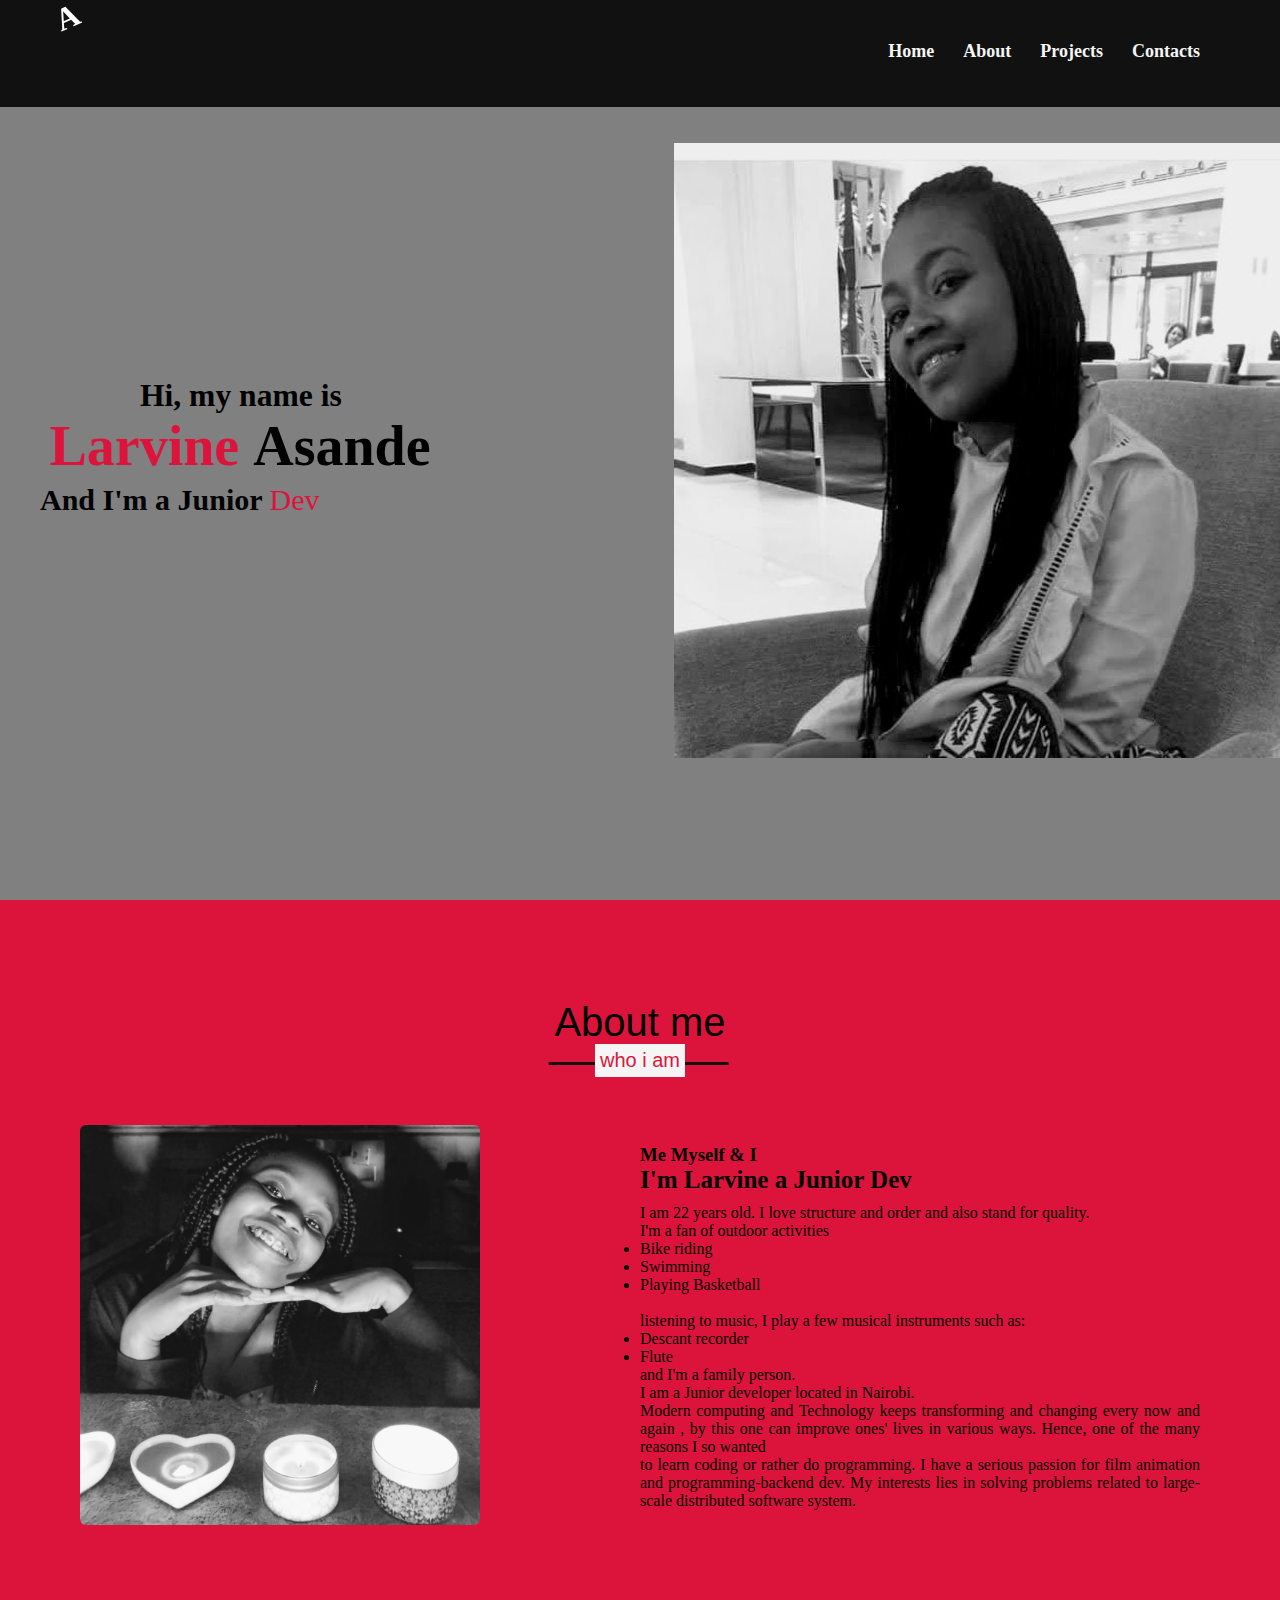
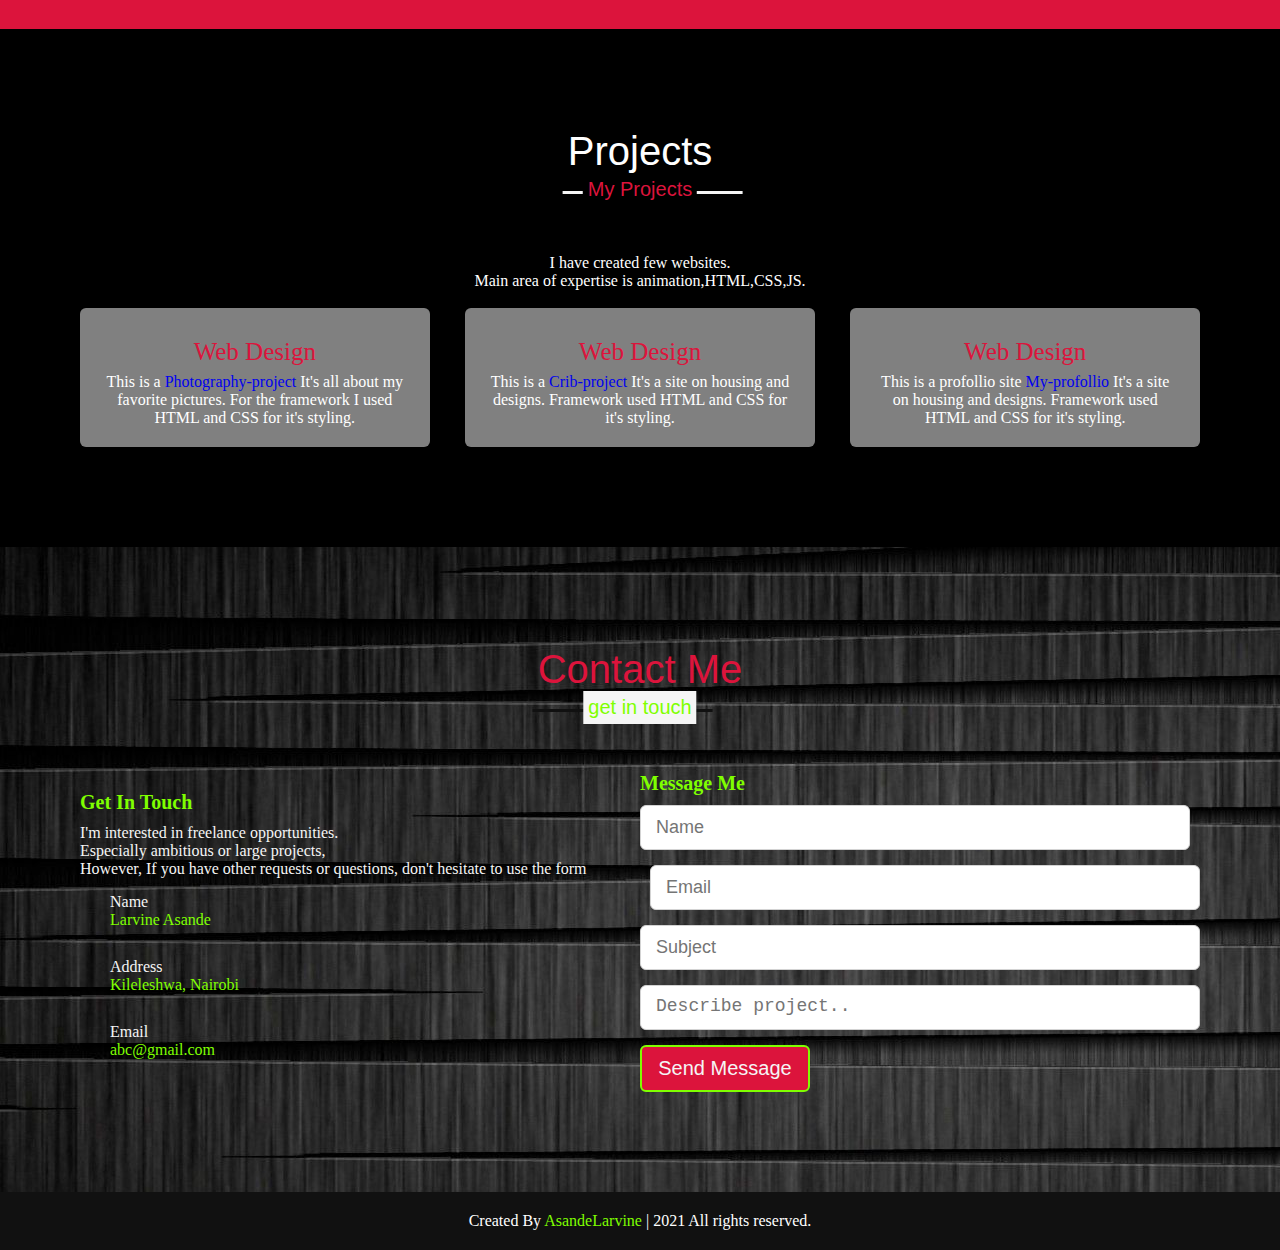
<file: index.html>
<!DOCTYPE html>
<html lang="en">
<head>
    <meta charset="UTF-8">
    <meta http-equiv="X-UA-Compatible" content="IE=edge">
    <meta name="viewport" content="width=device-width, initial-scale=1.0">
    <title>My Portfolio</title>
    <link rel="stylesheet" href="index.css">
</head>
<body>
    <nav class="navbar">
        <div class="max-width">
            <div class="l" id="l1">M</div>
            <div class="l" id="l2">A</div>
            <ul class="menu">
                <li><a href="#home">Home</a></li>
                <li><a href="#about">About</a></li>
                <li><a href="#projects">Projects</a></li>
                <li><a href="#contacts">Contacts</a></li>
            </ul>
            
        </div>
    </nav>
    <!--home-->
    <section class="home" id="home">
        <div class="max-width">
            <div class="home-content" >
                <div class="text1"> <h3>Hi, my name is</h3> </div>
                <div class="text2"> <h1> <span>Larvine  </span> Asande</h1> </div>
                <div class="text3"> <h4>And I'm a Junior <span>Dev</span></h4> </div>
            </div>

        </div>
    </section>
    <!--about-->
    <section class="about" id="about">
        <div class="max-width">
            <h2 class="title">About me</h2>
            <div class="about-content">
                <div class="column left">
                    <img src="./images/prt3.jpg" alt="">
                </div>
                <div class="column right">
                    <h3 class="title1">Me Myself & I</h3>
                    <div class="text">I'm Larvine a <span>Junior Dev</span></div>
                    
                    <p> I am 22 years old.
                        I love structure and order and also stand for quality. 
                        <br>
                        I'm a fan of outdoor activities 
                            <ul>
                              <li>Bike riding</li>
                              <li>Swimming</li>
                              <li>Playing Basketball</li>
                           </ul> <br>
                        listening to music, I play a few musical instruments such as: <br>
                             <ul>
                              <li>Descant recorder</li>
                              <li>Flute</li>
                            </ul>
                        
                        and I'm a family person.
                        <br>
                        I am a Junior developer located in Nairobi.
                        <br>
                        Modern computing and Technology keeps transforming and changing every now and again ,
                        by this one can improve ones' lives in various ways. Hence, one of the many reasons I so wanted <br>
                        to learn coding or rather do programming. 
                        I have a serious passion for film animation and programming-backend dev.
                        My interests lies in solving problems related to large-scale distributed software system.
                    </p>
                        
                    
                </div>
                
            </div>

        </div>
    </section>
     <!--projects-->
     <section class="projects" id="projects">
        <div class="max-width">
            <h2 class="title">Projects</h2>
            <p class="pa">I have created few websites. <br>
                Main area of expertise is animation,HTML,CSS,JS.
            </p> <br>
            <div class="prjt-content">
                <div class="card">
                    <div class="box">
                        
                            <div class="text">Web Design</div>
        
                            <p>
                               This is a <a href="https://asandelarvine.github.io/photographyPj/"> Photography-project</a>
                               It's all about my favorite pictures.
                               For the framework I used HTML and CSS for it's styling.
                            
                            </p>
                        
                    </div>
                </div>
                <div class="card">
                    <div class="box">
                        
                            <div class="text">Web Design</div>
                            <p>This is a <a href="https://asandelarvine.github.io/crib/">Crib-project</a>
                                It's a site on housing and designs.
                                Framework used HTML and CSS for it's styling.
                            
                            </p>
                        </i>
                    </div>
                </div>
                <div class="card">
                    <div class="box">
                        
                            <div class="text">Web Design</div>
                            <p>This is a profollio site <a href="https://asandelarvine.github.io/myportfollio/">My-profollio</a> 
                                It's a site on housing and designs.
                                Framework used HTML and CSS for it's styling.
                            </p>
                        
                    </div>
                </div>
                
            </div>

        </div>
    </section>
    <!--contact-->
    <section class="contact" id="contact">
        <div class="max-width">
            <h2 class="title">Contact Me</h2>
            <div class="contact-content">
                <div class="column left">
                    <div class="text">Get In Touch</div>
                    <p>I'm interested in freelance opportunities. <br>
                        Especially ambitious or large projects, <br>
                        However, If you have other requests or questions, don't hesitate to use the form
                    </p>
                    <div class="row">
                        <div class="info">
                            <div class="head" >Name</div>
                            <div class="sub-title">Larvine Asande</div>
                        </div>
                    </div>
                    <div class="row">
                        <div class="info">
                            <div class="head">Address</div>
                            <div class="sub-title">Kileleshwa, Nairobi</div>
                        </div>
                    </div>
                    <div class="row">
                        <div class="info">
                            <div class="head">Email</div>
                            <div class="sub-title">abc@gmail.com</div>
                        </div>
                    </div>

                    
                </div>
                <div class="column right">
                    <div class="text">Message Me</div>
                    <form action="#">
                        <div class="fields">
                            <div class="field name">
                                <input type="text" placeholder="Name" required>
                            </div>
                            <div class="field email">
                                <input type="email" placeholder="Email" required>
                            </div>
                             <div class="field">
                                 <input type="text" placeholder="Subject" required>
                             </div>
                             <div class="field textarea">
                                 <textarea  cols="30" rows="10" placeholder="Describe project.."required></textarea>
                             </div>
                             <div class="button">
                                 <button type="submit">Send Message</button>
                             </div>
                        </div>

                    </form>
                </div>
               
                
            </div>

        </div>
    </section>
    <!--footer-->
    <footer>
        <span>
            Created By <a href="#">AsandeLarvine</a> | <span class="copyrite">2021 All rights reserved.</span>
        </span>
    </footer>

</body>
</html>
</file>
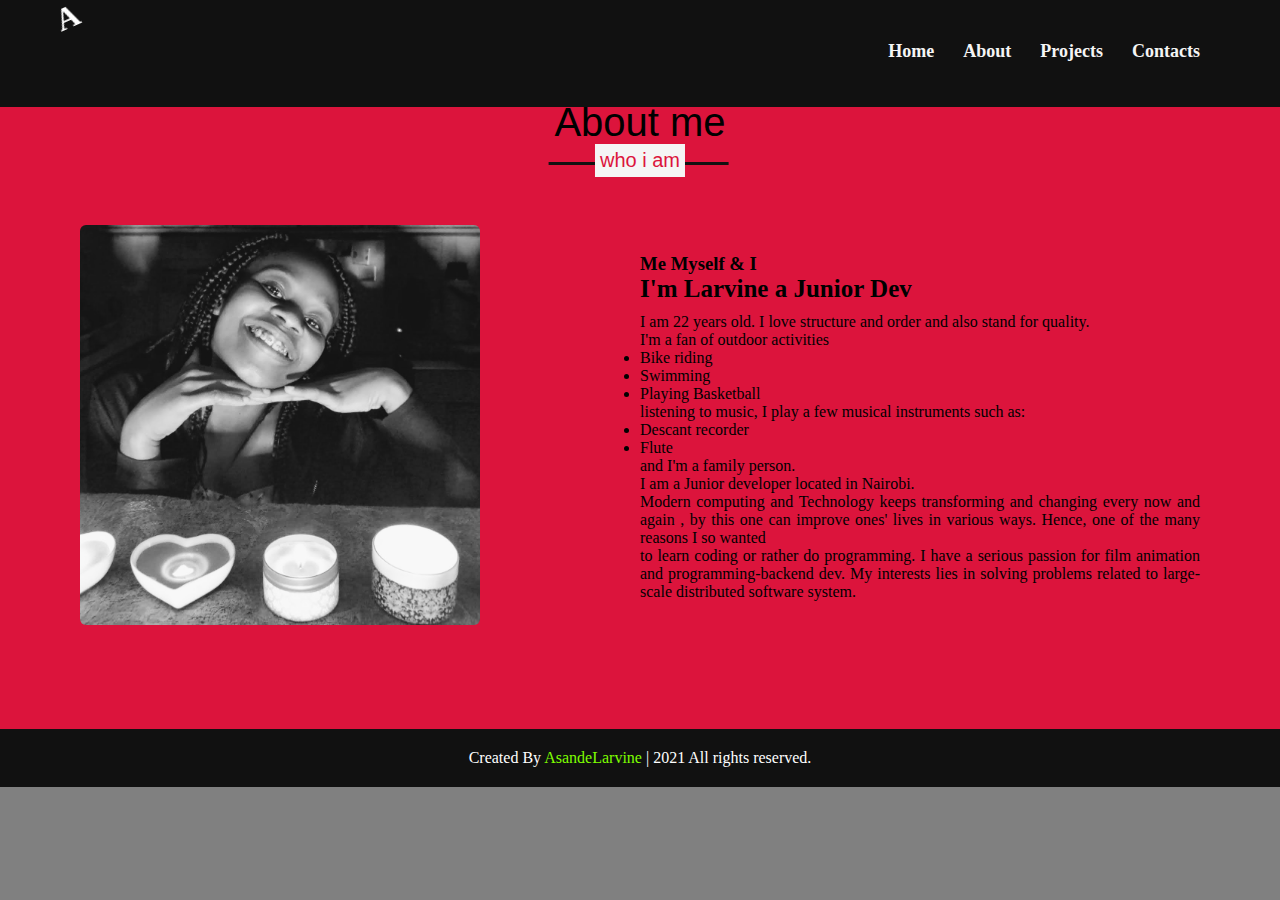
<file: about.html>
<!DOCTYPE html>
<html lang="en">
<head>
    <meta charset="UTF-8">
    <meta http-equiv="X-UA-Compatible" content="IE=edge">
    <meta name="viewport" content="width=device-width, initial-scale=1.0">
    <title>Me Myself & I</title>
    <link rel="stylesheet" href="index.css">
</head>
<body>
    <nav class="navbar">
        <div class="max-width">
            <div class="l" id="l1">M</div>
            <div class="l" id="l2">A</div>
            <ul class="menu">
                <li><a href="#home">Home</a></li>
                <li><a href="#about">About</a></li>
                <li><a href="#projects">Projects</a></li>
                <li><a href="#contacts">Contacts</a></li>
            </ul>
            
        </div>
    </nav>
    <section class="about" id="about">
        <div class="max-width">
            <h2 class="title">About me</h2>
            <div class="about-content">
                <div class="column left">
                    <img src="./images/prt3.jpg" alt="">
                </div>
                <div class="column right">
                    <h3 class="title1">Me Myself & I</h3>
                    <div class="text">I'm Larvine a <span>Junior Dev</span></div>
                    
                    <p> I am 22 years old.
                        I love structure and order and also stand for quality. 
                        <br>
                        I'm a fan of outdoor activities 
                            <ul>
                              <li>Bike riding</li>
                              <li>Swimming</li>
                              <li>Playing Basketball</li>
                            </ul>
                            listening to music, I play a few musical instruments such as: <br>
                               <ul>
                                  <li>Descant recorder</li>
                                  <li>Flute</li>
                                </ul>
                        
                        and I'm a family person.
                        <br>
                        I am a Junior developer located in Nairobi.
                        <br>
                        Modern computing and Technology keeps transforming and changing every now and again ,
                        by this one can improve ones' lives in various ways. Hence, one of the many reasons I so wanted <br>
                        to learn coding or rather do programming. 
                        I have a serious passion for film animation and programming-backend dev.
                        My interests lies in solving problems related to large-scale distributed software system.
                    </p>
                        
                    
                </div>
                
            </div>

        </div>
    </section>
     <footer>
        <span>
            Created By <a href="#">AsandeLarvine</a> | <span class="copyrite">2021 All rights reserved.</span>
        </span>
    </footer>

</body>
</html>
</file>
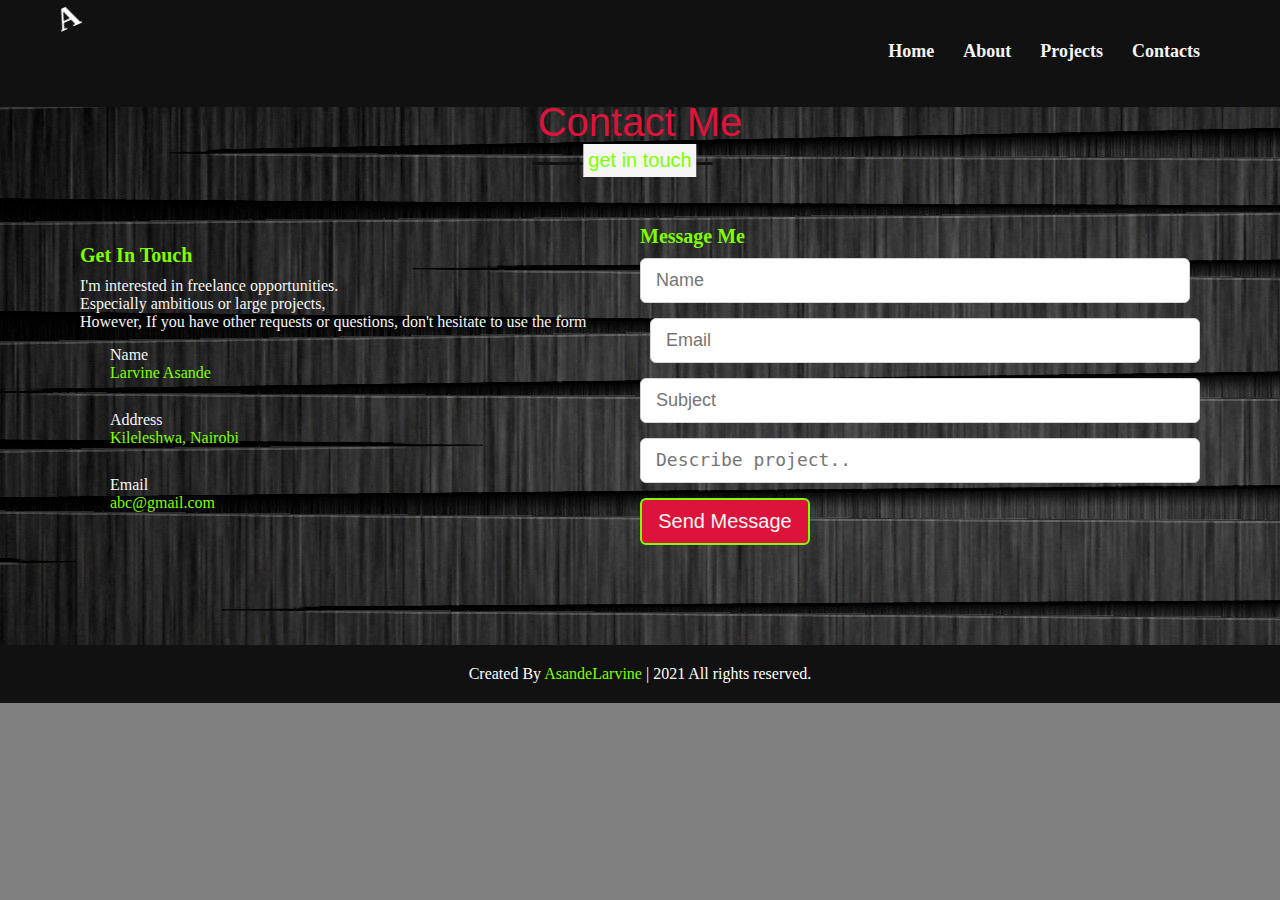
<file: contacts.html>
<!DOCTYPE html>
<html lang="en">
<head>
    <meta charset="UTF-8">
    <meta http-equiv="X-UA-Compatible" content="IE=edge">
    <meta name="viewport" content="width=device-width, initial-scale=1.0">
    <title>Contacts</title>
    <link rel="stylesheet" href="index.css">
</head>
<body>
    <nav class="navbar">
        <div class="max-width">
            <div class="l" id="l1">M</div>
            <div class="l" id="l2">A</div>
            <ul class="menu">
                <li><a href="#home">Home</a></li>
                <li><a href="#about">About</a></li>
                <li><a href="#projects">Projects</a></li>
                <li><a href="#contacts">Contacts</a></li>
            </ul>
            
        </div>
    </nav>

    <section class="contact" id="contact">
        <div class="max-width">
            <h2 class="title">Contact Me</h2>
            <div class="contact-content">
                <div class="column left">
                    <div class="text">Get In Touch</div>
                    <p>I'm interested in freelance opportunities. <br>
                        Especially ambitious or large projects, <br>
                        However, If you have other requests or questions, don't hesitate to use the form
                    </p>
                    <div class="row">
                        <div class="info">
                            <div class="head" >Name</div>
                            <div class="sub-title">Larvine Asande</div>
                        </div>
                    </div>
                    <div class="row">
                        <div class="info">
                            <div class="head">Address</div>
                            <div class="sub-title">Kileleshwa, Nairobi</div>
                        </div>
                    </div>
                    <div class="row">
                        <div class="info">
                            <div class="head">Email</div>
                            <div class="sub-title">abc@gmail.com</div>
                        </div>
                    </div>

                    
                </div>
                <div class="column right">
                    <div class="text">Message Me</div>
                    <form action="#">
                        <div class="fields">
                            <div class="field name">
                                <input type="text" placeholder="Name" required>
                            </div>
                            <div class="field email">
                                <input type="email" placeholder="Email" required>
                            </div>
                             <div class="field">
                                 <input type="text" placeholder="Subject" required>
                             </div>
                             <div class="field textarea">
                                 <textarea  cols="30" rows="10" placeholder="Describe project.."required></textarea>
                             </div>
                             <div class="button">
                                 <button type="submit">Send Message</button>
                             </div>
                        </div>

                    </form>
                </div>
               
                
            </div>

        </div>
    </section>


    <!--footer-->
    <footer>
        <span>
            Created By <a href="#">AsandeLarvine</a> | <span class="copyrite">2021 All rights reserved.</span>
        </span>
    </footer>

</body>
</html>
</file>
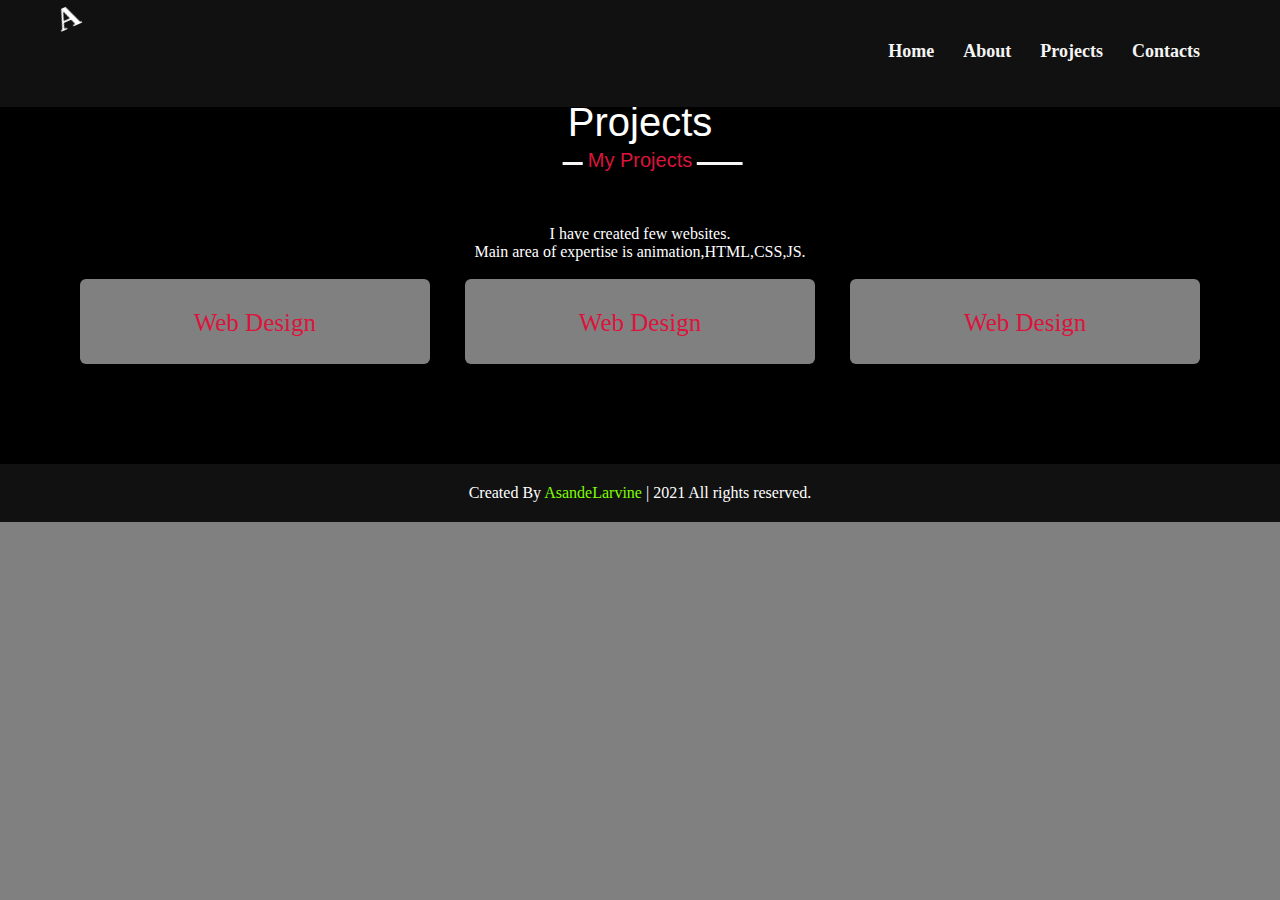
<file: projects.html>
<!DOCTYPE html>
<html lang="en">
<head>
    <meta charset="UTF-8">
    <meta http-equiv="X-UA-Compatible" content="IE=edge">
    <meta name="viewport" content="width=device-width, initial-scale=1.0">
    <title>Projects</title>
    <link rel="stylesheet" href="index.css">
</head>
<body>
    <nav class="navbar">
        <div class="max-width">
            <div class="l" id="l1">M</div>
            <div class="l" id="l2">A</div>
            <ul class="menu">
                <li><a href="#home">Home</a></li>
                <li><a href="#about">About</a></li>
                <li><a href="#projects">Projects</a></li>
                <li><a href="#contacts">Contacts</a></li>
            </ul>
            
        </div>
    </nav>

    <section class="projects" id="projects">
        <div class="max-width">
            <h2 class="title">Projects</h2>
            <p class="pa">I have created few websites. <br>
                Main area of expertise is animation,HTML,CSS,JS.
            </p> <br>
            <div class="prjt-content">
                <div class="card">
                    <div class="box">
                        
                            <div class="text">Web Design</div>
                            <p></p>
                        </i>
                    </div>
                </div>
                <div class="card">
                    <div class="box">
                        
                            <div class="text">Web Design</div>
                            <p></p>
                        </i>
                    </div>
                </div>
                <div class="card">
                    <div class="box">
                        
                            <div class="text">Web Design</div>
                            <p></p>
                        </i>
                    </div>
                </div>
                
            </div>

        </div>
    </section>

    <footer>
        <span>
            Created By <a href="#">AsandeLarvine</a> | <span class="copyrite">2021 All rights reserved.</span>
        </span>
    </footer>

</body>
</html>
</file>
<file: index.css>
*{
    margin: 0;
    padding: 0;
    box-sizing: border-box;
    text-decoration: none;
}
body{
    background-color: gray;
}
#l1{
    position: relative;
    left: -145px;
    display: inline-block;
    transform: rotate(336deg);
    top: -1px;
    font-size: 40px;
    font-weight: bolder;
    font-stretch: ultra-expanded;
    color: chartreuse;
    font-family: 'Roboto','sans-serif';
    float: left;
}
#l2{
    position: absolute;
    left: 56px;
    display: inline-block;
    transform: rotate(336deg);
    top: -1px;
    font-size: 32px;
    font-weight: bolder;
    font-stretch: ultra-expanded;
    color: white; 
    font-family: 'Roboto','sans-serif';
    float: left;
}

/*nav styling*/
.navbar{
    background: #111;
    width: 100%;
    z-index: 999;
    position: fixed;
    font-family: 'Ubuntu' , 'san-serif';
    padding: 30px 0px;
    transition: color 0.3s ease;
    
}
.navbar .menu li a:hover{
    color:chartreuse ;
}

.navbar .menu li a{
    color: whitesmoke;
    font-size: 18px;
    margin-left: 25px;
    font-weight: 600;
    float: right;

}
.navbar .menu li{
    list-style: none;
    display: inline-block;
    
}
html{
    scroll-behavior: smooth;
}
.max-width{
    max-width: 1300px;
    padding: 0 80px;
    margin: auto;
}
.navbar .max-width{
    display: flex;
    align-items: center;
    justify-content: space-between;
}
/*home section area*/
.home{
    display: flex;
    background: url("./images/image3.jpg") no-repeat right;
    height: 100vh;
    color: black;
    min-height: 500px;
    font-family: 'Ubuntu' , 'san-serif';
    

}
.home .max-width{
    margin: auto 0 auto 40;
}
.home .max-width .home-content{
    text-align: left;
}
.home .home-content .text1{
    font-size: 27px;
    margin-left: -500px;
    

}
.home .home-content .text2{
    font-size: 28px;
    font-weight: 600;
    margin-left: -800px;
    text-align: center;

}
.home .home-content .text3{
    font-size: 30px;
    margin: 5px 0 ;
    margin-left: -600px;
    

}
.home .home-content .text3 span{
    color:crimson;
    font-weight: 500;
}
.home .home-content .text2 span{
    color: crimson;
    font-weight: 600;
}


/*all similar content styling*/

section{
    padding: 100px 0;
}
.about .projects .contact .footer{
    font-family: 'poppins',sans-serif;
}
.about .about-content,
.projects .prjt-content,
.contact .contact-content{
    display: flex;
    align-items: center;
    justify-content: space-between;
    flex-wrap: wrap;
}

section .title{
    position: relative;
    text-align:center;
    font-size: 40px;
    font-weight: 500;
    margin-bottom: 60px;
    padding-bottom: 20px;
    font-family: 'Ubuntu',sans-serif;
}
section .title::before{
    content: "";
    position: absolute;
    width: 180px;
    height: 3px;
    background: #111;
    bottom: 0px;
    transform:translateX(-3%) ;
}
section .title::after{
    
    position: absolute;
    bottom: -12px;
    left: 50%;
    font-size: 20px;
    color: crimson;
    padding: 5px;
    background: whitesmoke;
    transform:translateX(-50%) ;

}
/*about section*/
.about{
    background: crimson;
}
.about .title::after{
    content: "who i am";

}

.about .about-content .left{
    width: 45%;
}
.about .about-content .left img{
    height: 400px;
    width: 400px;
    object-fit: cover;
    border-radius: 6px;
}
.about .about-content .right{
    width: 55%;
}
.about .about-content .right .text{
    font-size: 25px;
    font-weight: 600;
    margin-bottom: 10px;
}
.about .about-content .right .text .span{
    color: crimson;
}
.about .about-content .right p{
    text-align: justify;
}
.about .about-content .right {
    text-align: justify;
}
.about .about-content .column{
    width: 50%;
}
/*projects*/
.projects{
    background: black;
    color:white;
}
.pa{
    text-align: center;
}
.projects .title::before{
    background: whitesmoke;

}
.projects .title::after{
    content: "My Projects";
    background: black;

}
.projects .prjt-content .card{
    width: calc(33% - 20px);
    text-align: center;
    border-radius: 6px;
    padding: 20px 25px;
    background: grey;
    cursor: pointer;
    transition: all 0.3 ease;
}
.projects .prjt-content .card .text{
    font-size: 25px;
    color: crimson; 
    font-weight: 500;
    margin: 10px 0 7px 0;

}
.projects .prjt-content .card .box{
    transition: all 0.3s ease;
}
.projects .prjt-content .card:hover .box{
    transform: scale(1.05);
    color: crimson;
}
.projects .prjt-content .card:hover{
    background: whitesmoke;
}

/*contact*/
.contact{
    background: url(./images/background.jpg);
    color: crimson;
}

.contact .title::after{
    content: "get in touch";
    color: chartreuse;
}

.contact .contact-content .column{
    width: 50%;
}
.contact .contact-content .text{
    font-size: 20px;
    font-weight: 600;
    margin-bottom: 10px;
    color: chartreuse;
}
.contact .contact-content p{
    color: whitesmoke;
}
.contact .contact-content .left p{
    text-align: justify;

}
.contact .contact-content .row{
    display: flex;
    height: 65px;
    align-items: center;

}
.contact .contact-content .row .info{
    margin-left: 30px;
    
}
.contact .contact-content .info .head{
    font-weight: 500;
    color: whitesmoke;
}
.contact .contact-content .info .sub-title{
    color: chartreuse;
}
.contact .right form .fields{
    display: flexbox;
}
.contact .right .form,
.contact .right form .fields .field{
    height: 45px;
    width: 100;
    margin-bottom:15px;
}
.contact .right form .name{
    margin-right: 10px;
}
.contact .right form .email{
    margin-left: 10px;
}
.contact .right form .textarea{
    height: 80px;
    width: 100%;
}

.contact .right form .field input,
.contact .right form .textarea textarea{
    height: 100%;
    width: 100%;
    border: 1px solid lightgrey;
    border-radius: 6px;
    outline: none;
    padding: 0 15px;
    font-size: 18px;
    font-family: 'poppins' sans-serif;
}
.contact .right form .textarea textarea{
    padding-top: 10px;
    resize: none;
}
.contact .right form .button{
    height: 47px;
    width: 170px;
}
.contact .right form .button button{
    width: 100%;
    height: 100%;
    border:2px solid chartreuse;
    background: crimson;
    font-size: 20px;
    font-weight: 500;
    color: whitesmoke;
    border-radius: 6px;
    cursor: pointer;
    transition: all 0.3s ease
}
.contact .right form .button button:hover{
    color:crimson;
    background: none;
}
/*footer*/
footer{
    background: #111;
    padding: 20px 23px;
    color: white;
    text-align: center;
}
footer span a{
    color: chartreuse;
    text-decoration: none;
    
}
footer span a:hover{
    text-decoration: underline;

}
</file>
